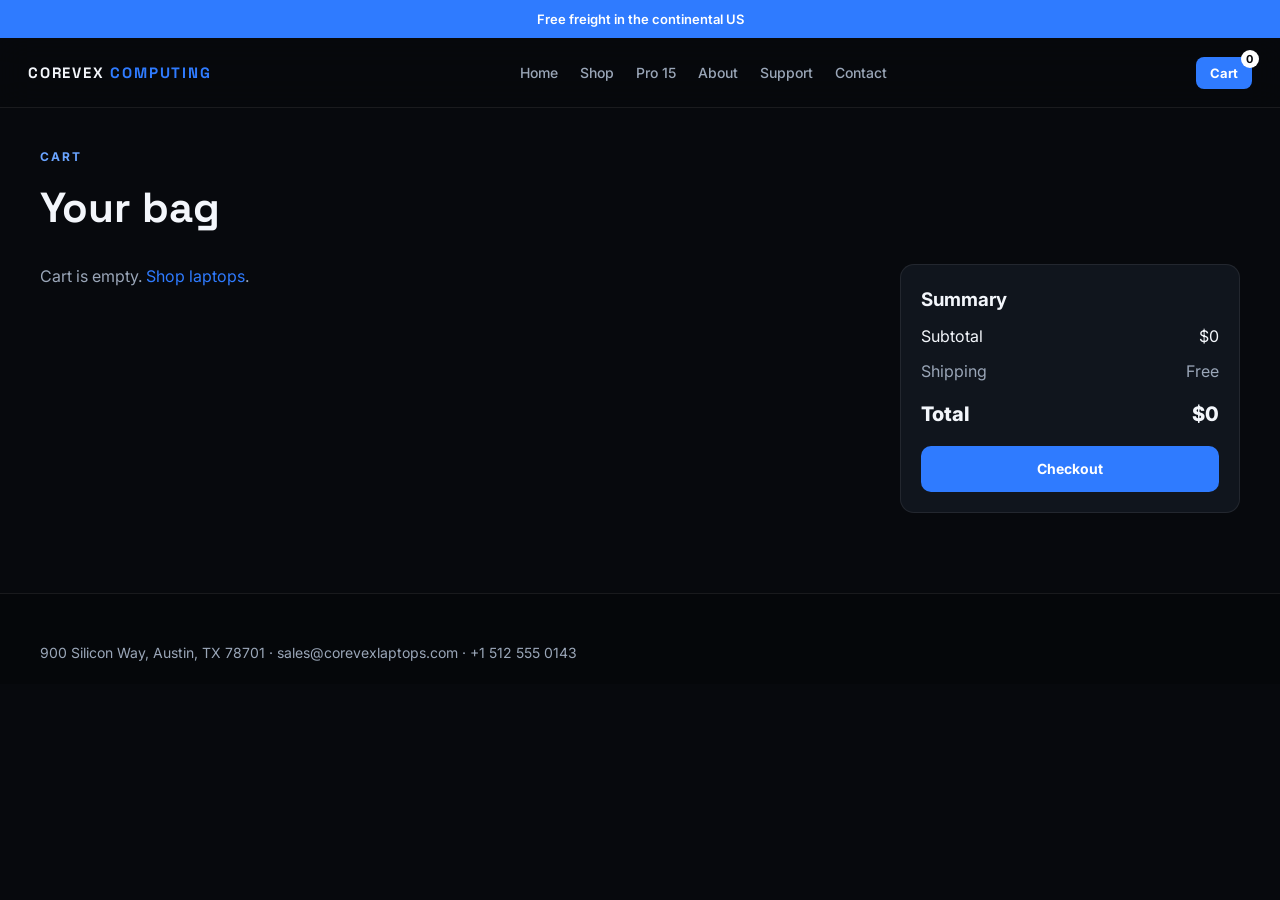
<file: corevex/cart.html>
<!DOCTYPE html>
<html lang="en">
<head>
  <meta charset="UTF-8">
  <meta name="viewport" content="width=device-width, initial-scale=1.0">
  <title>Cart | Corevex Computing</title>
  <link rel="stylesheet" href="css/style.css">
</head>
<body>
  <div class="announce">Free freight in the continental US</div>
  <header class="nav">
    <a class="logo" href="index.html">COREVEX <b>COMPUTING</b></a>
    <ul id="menu">
      <li><a href="index.html">Home</a></li>
      <li><a href="shop.html">Shop</a></li>
      <li><a href="product.html">Pro 15</a></li>
      <li><a href="about.html">About</a></li>
      <li><a href="support.html">Support</a></li>
      <li><a href="contact.html">Contact</a></li>
    </ul>
    <div class="nav-r">
      <button class="cart" data-open-cart>Cart <i data-cart-count>0</i></button>
      <button class="ham" id="menuToggle">☰</button>
    </div>
  </header>
  <div class="wrap page">
    <div class="k">Cart</div>
    <h1 style="font-family:var(--display);font-size:42px;margin:8px 0 24px">Your bag</h1>
    <div class="chk">
      <div id="cartMain"></div>
      <aside class="side">
        <h3>Summary</h3>
        <p style="display:flex;justify-content:space-between;margin:10px 0"><span>Subtotal</span><span id="sub">$0</span></p>
        <p style="display:flex;justify-content:space-between;margin:10px 0;color:var(--muted)"><span>Shipping</span><span>Free</span></p>
        <p style="display:flex;justify-content:space-between;margin:16px 0;font-size:20px;font-weight:800"><span>Total</span><span id="tot">$0</span></p>
        <a class="btn btn-p" href="checkout.html" style="width:100%">Checkout</a>
      </aside>
    </div>
  </div>
  <footer><div class="wrap">900 Silicon Way, Austin, TX 78701 · sales@corevexlaptops.com · +1 512 555 0143</div></footer>
  <div class="shade" id="drawerBg"></div>
  <aside class="drawer" id="drawer">
    <div class="dh"><strong>Cart</strong><button class="btn btn-g" id="drawerClose">Close</button></div>
    <div class="db" id="drawerBody"></div>
    <div class="df"><span id="drawerTotal">$0</span><a class="btn btn-p" href="cart.html">View cart</a></div>
  </aside>
  <script src="js/app.js"></script>
  <script>
    window.renderCartPage = function () {
      const el = document.getElementById("cartMain");
      const cart = CVX.load();
      document.getElementById("sub").textContent = CVX.money(CVX.total());
      document.getElementById("tot").textContent = CVX.money(CVX.total());
      if (!cart.length) { el.innerHTML = "<p style='color:var(--muted)'>Cart is empty. <a href='shop.html' style='color:var(--blue)'>Shop laptops</a>.</p>"; return; }
      el.innerHTML = cart.map(i => `<div class="ci">
        <img src="${i.img}" alt="${i.name}">
        <div><strong>${i.name}</strong><div style="color:var(--muted);font-size:13px">${i.config}</div></div>
        <div><button class="btn btn-g" data-q="${i.key}" data-d="-1">−</button> ${i.qty} <button class="btn btn-g" data-q="${i.key}" data-d="1">+</button></div>
        <div>${CVX.money(i.price*i.qty)}<br><button class="btn btn-g" data-rm="${i.key}">Remove</button></div>
      </div>`).join("");
      el.querySelectorAll("[data-rm]").forEach(b => b.onclick = () => CVX.remove(b.dataset.rm));
      el.querySelectorAll("[data-q]").forEach(b => {
        b.onclick = () => { const item = CVX.load().find(x => x.key === b.dataset.q); CVX.updateQty(b.dataset.q, item.qty + Number(b.dataset.d)); };
      });
    };
    document.addEventListener("DOMContentLoaded", () => window.renderCartPage());
  </script>
  <script src="https://cdn.zanderio.ai/widget/loader.js" data-id="wdg_I4VGq4vR3UMk2wFKz92b85eL" defer></script>
</body>
</html>
</file>
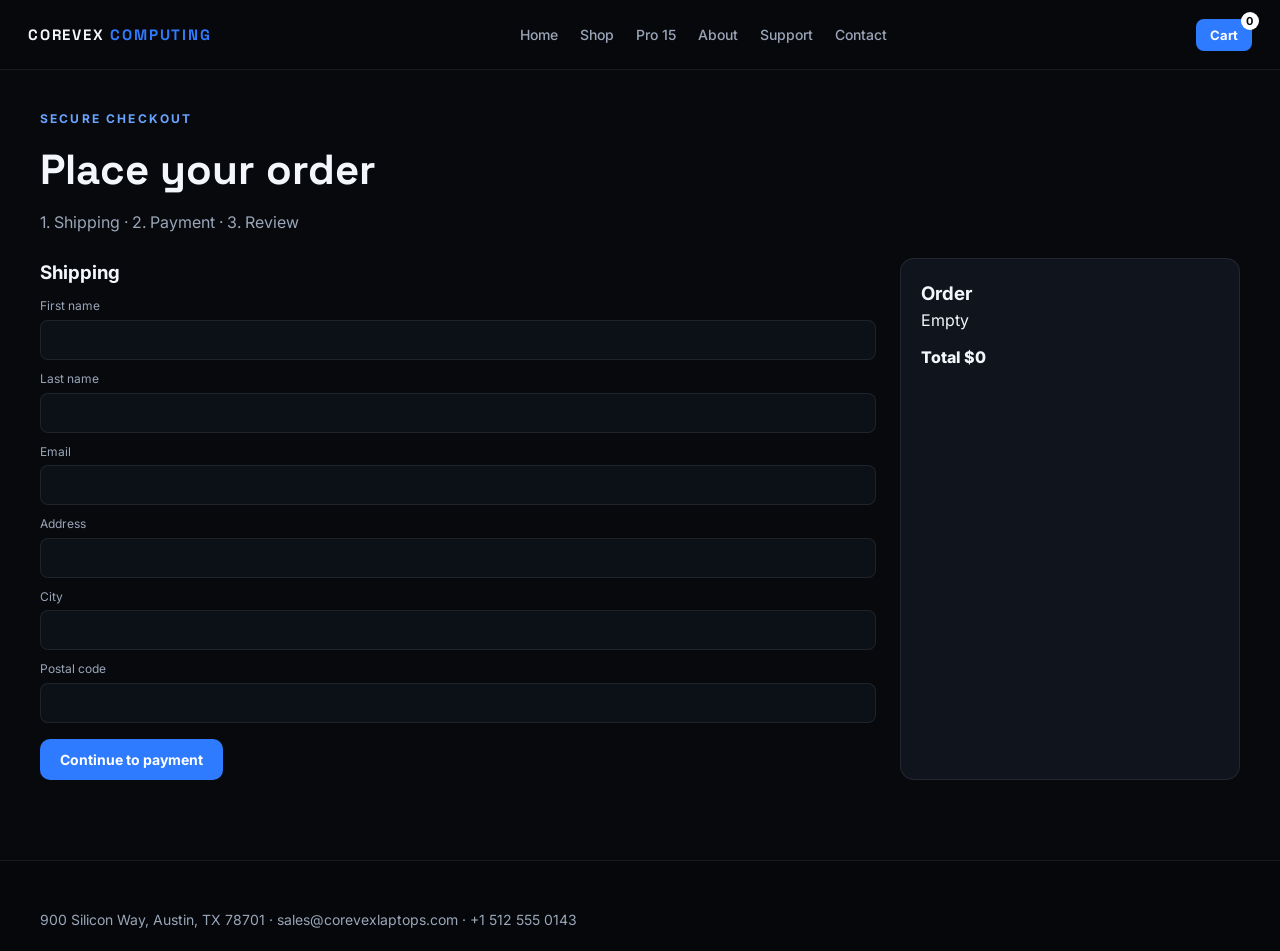
<file: corevex/checkout.html>
<!DOCTYPE html>
<html lang="en">
<head>
  <meta charset="UTF-8">
  <meta name="viewport" content="width=device-width, initial-scale=1.0">
  <title>Checkout | Corevex Computing</title>
  <link rel="stylesheet" href="css/style.css">
</head>
<body>
  <header class="nav">
    <a class="logo" href="index.html">COREVEX <b>COMPUTING</b></a>
    <ul id="menu">
      <li><a href="index.html">Home</a></li>
      <li><a href="shop.html">Shop</a></li>
      <li><a href="product.html">Pro 15</a></li>
      <li><a href="about.html">About</a></li>
      <li><a href="support.html">Support</a></li>
      <li><a href="contact.html">Contact</a></li>
    </ul>
    <div class="nav-r">
      <button class="cart" data-open-cart>Cart <i data-cart-count>0</i></button>
      <button class="ham" id="menuToggle">☰</button>
    </div>
  </header>
  <div class="wrap page">
    <div class="k">Secure checkout</div>
    <h1 style="font-family:var(--display);font-size:42px;margin:8px 0 8px">Place your order</h1>
    <p style="color:var(--muted);margin-bottom:24px">1. Shipping · 2. Payment · 3. Review</p>
    <div class="chk">
      <form id="chk">
        <div id="step1">
          <h3>Shipping</h3>
          <label>First name</label><input required>
          <label>Last name</label><input required>
          <label>Email</label><input type="email" required>
          <label>Address</label><input required>
          <label>City</label><input required>
          <label>Postal code</label><input required>
          <button type="button" class="btn btn-p" style="margin-top:16px" id="toPay">Continue to payment</button>
        </div>
        <div id="step2" hidden>
          <h3>Payment</h3>
          <label>Name on card</label><input required>
          <label>Card number</label><input required placeholder="4242 4242 4242 4242">
          <label>Expiry</label><input required placeholder="12/28">
          <label>CVC</label><input required>
          <button type="button" class="btn btn-g" style="margin-top:16px" id="back1">Back</button>
          <button type="button" class="btn btn-p" id="toRev">Review order</button>
        </div>
        <div id="step3" hidden>
          <h3>Confirm</h3>
          <p style="color:var(--muted);margin:12px 0">Ships from Austin in 3 business days. Free freight in the US.</p>
          <button type="button" class="btn btn-g" id="back2">Back</button>
          <button class="btn btn-p" type="submit">Place order</button>
        </div>
      </form>
      <aside class="side" id="sum"></aside>
    </div>
  </div>
  <footer><div class="wrap">900 Silicon Way, Austin, TX 78701 · sales@corevexlaptops.com · +1 512 555 0143</div></footer>
  <div class="shade" id="drawerBg"></div>
  <aside class="drawer" id="drawer">
    <div class="dh"><strong>Cart</strong><button class="btn btn-g" id="drawerClose">Close</button></div>
    <div class="db" id="drawerBody"></div>
    <div class="df"><span id="drawerTotal">$0</span><a class="btn btn-p" href="cart.html">View cart</a></div>
  </aside>
  <script src="js/app.js"></script>
  <script>
    document.getElementById("sum").innerHTML = "<h3>Order</h3>" + (CVX.load().map(i=>`<p style="display:flex;justify-content:space-between"><span>${i.name} × ${i.qty}</span><span>${CVX.money(i.price*i.qty)}</span></p>`).join("") || "<p>Empty</p>") + `<p style="font-weight:800;margin-top:12px">Total ${CVX.money(CVX.total())}</p>`;
    const s1=document.getElementById("step1"),s2=document.getElementById("step2"),s3=document.getElementById("step3");
    document.getElementById("toPay").onclick=()=>{s1.hidden=true;s2.hidden=false;};
    document.getElementById("toRev").onclick=()=>{s2.hidden=true;s3.hidden=false;};
    document.getElementById("back1").onclick=()=>{s2.hidden=true;s1.hidden=false;};
    document.getElementById("back2").onclick=()=>{s3.hidden=true;s2.hidden=false;};
    document.getElementById("chk").onsubmit=e=>{
      e.preventDefault();
      if(!CVX.load().length){location.href="shop.html";return;}
      sessionStorage.setItem("corevex_order", JSON.stringify({id:"CVX-"+Math.random().toString(36).slice(2,8).toUpperCase(), total:CVX.total(), items:CVX.load()}));
      CVX.clear(); location.href="confirm.html";
    };
  </script>
  <script src="https://cdn.zanderio.ai/widget/loader.js" data-id="wdg_I4VGq4vR3UMk2wFKz92b85eL" defer></script>
</body>
</html>
</file>
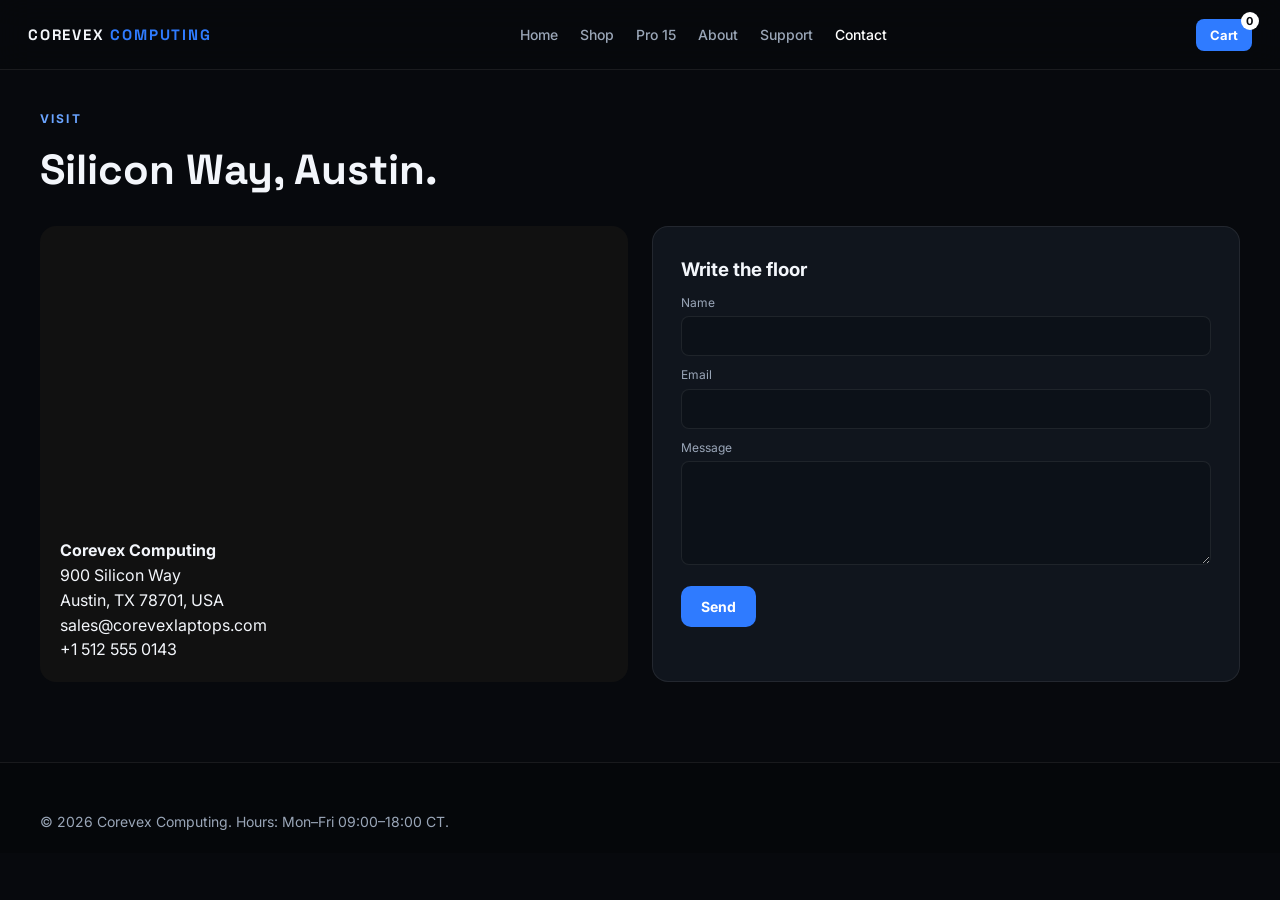
<file: corevex/contact.html>
<!DOCTYPE html>
<html lang="en">
<head>
  <meta charset="UTF-8">
  <meta name="viewport" content="width=device-width, initial-scale=1.0">
  <title>Contact | Corevex Computing</title>
  <link rel="stylesheet" href="css/style.css">
</head>
<body>
  <header class="nav">
    <a class="logo" href="index.html">COREVEX <b>COMPUTING</b></a>
    <ul id="menu">
      <li><a href="index.html">Home</a></li>
      <li><a href="shop.html">Shop</a></li>
      <li><a href="product.html">Pro 15</a></li>
      <li><a href="about.html">About</a></li>
      <li><a href="support.html">Support</a></li>
      <li><a class="on" href="contact.html">Contact</a></li>
    </ul>
    <div class="nav-r">
      <button class="cart" data-open-cart>Cart <i data-cart-count>0</i></button>
      <button class="ham" id="menuToggle">☰</button>
    </div>
  </header>
  <div class="wrap page">
    <div class="k">Visit</div>
    <h1 style="font-family:var(--display);font-size:42px;margin:8px 0 24px">Silicon Way, Austin.</h1>
    <div class="ct">
      <div class="map">
        <div>
          <strong>Corevex Computing</strong>
          <p>900 Silicon Way<br>Austin, TX 78701, USA</p>
          <p>sales@corevexlaptops.com<br>+1 512 555 0143</p>
        </div>
      </div>
      <form class="buy" id="cf" style="position:static">
        <h3>Write the floor</h3>
        <label>Name</label><input required>
        <label>Email</label><input type="email" required>
        <label>Message</label><textarea required rows="5"></textarea>
        <button class="btn btn-p" style="margin-top:14px">Send</button>
        <p class="toast" id="ok"></p>
      </form>
    </div>
  </div>
  <footer><div class="wrap">© 2026 Corevex Computing. Hours: Mon–Fri 09:00–18:00 CT.</div></footer>
  <div class="shade" id="drawerBg"></div>
  <aside class="drawer" id="drawer">
    <div class="dh"><strong>Cart</strong><button class="btn btn-g" id="drawerClose">Close</button></div>
    <div class="db" id="drawerBody"></div>
    <div class="df"><span id="drawerTotal">$0</span><a class="btn btn-p" href="cart.html">View cart</a></div>
  </aside>
  <script src="js/app.js"></script>
  <script>
    document.getElementById("cf").onsubmit = (e) => { e.preventDefault(); document.getElementById("ok").textContent = "Received. Austin replies within one business day."; e.target.reset(); };
  </script>
  <script src="https://cdn.zanderio.ai/widget/loader.js" data-id="wdg_I4VGq4vR3UMk2wFKz92b85eL" defer></script>
</body>
</html>
</file>
<file: corevex/css/style.css>
@import url("https://fonts.googleapis.com/css2?family=Inter:wght@400;500;600;700;800&family=Space+Grotesk:wght@500;600;700&display=swap");

:root {
  --bg: #07090d;
  --panel: #10151d;
  --card: #161c26;
  --line: rgba(255,255,255,.08);
  --text: #f3f6fb;
  --muted: #9aa6b8;
  --blue: #2f7bff;
  --blue2: #6aa4ff;
  --ok: #3ee0a0;
  --font: Inter, system-ui, sans-serif;
  --display: "Space Grotesk", Inter, sans-serif;
}
* { box-sizing: border-box; margin: 0; padding: 0; }
html { scroll-behavior: smooth; }
body { font-family: var(--font); background: var(--bg); color: var(--text); line-height: 1.55; }
img { max-width: 100%; display: block; height: auto; background: #121820; }
a { color: inherit; text-decoration: none; }
button, input, select, textarea { font-family: inherit; }
.wrap { width: min(1200px, calc(100% - 40px)); margin: 0 auto; }
.announce { background: var(--blue); color: #fff; text-align: center; font-size: 13px; font-weight: 600; padding: 9px 16px; }
header.nav {
  position: sticky; top: 0; z-index: 50;
  display: flex; align-items: center; justify-content: space-between;
  height: 70px; padding: 0 28px;
  background: rgba(7,9,13,.92); backdrop-filter: blur(16px);
  border-bottom: 1px solid var(--line);
}
.logo { font-family: var(--display); font-weight: 700; letter-spacing: .12em; font-size: 15px; }
.logo b { color: var(--blue); }
header.nav ul { display: flex; gap: 22px; list-style: none; font-size: 14px; font-weight: 500; color: var(--muted); }
header.nav ul a:hover, header.nav ul a.on { color: #fff; }
.nav-r { display: flex; gap: 10px; align-items: center; }
.cart { background: var(--blue); color: #fff; border: 0; padding: 8px 14px; border-radius: 8px; font-weight: 700; font-size: 13px; cursor: pointer; position: relative; }
.cart i { position: absolute; top: -7px; right: -7px; background: #fff; color: #07090d; width: 18px; height: 18px; border-radius: 50%; font-size: 11px; font-style: normal; display: grid; place-items: center; }
.ham { display: none; background: none; border: 0; color: #fff; font-size: 22px; cursor: pointer; }

.btn { display: inline-flex; align-items: center; justify-content: center; gap: 8px; padding: 12px 20px; border-radius: 10px; border: 0; font-weight: 700; font-size: 14px; cursor: pointer; }
.btn-p { background: var(--blue); color: #fff; }
.btn-g { background: transparent; color: #fff; border: 1px solid rgba(255,255,255,.2); }
.btn:hover { transform: translateY(-1px); }

/* HERO */
.hero { display: grid; grid-template-columns: 1.05fr .95fr; min-height: 88vh; }
.hero-t { padding: 80px 56px; display: flex; flex-direction: column; justify-content: center; }
.k { color: var(--blue2); font-size: 12px; font-weight: 700; letter-spacing: .18em; text-transform: uppercase; }
.hero h1 { font-family: var(--display); font-size: clamp(40px, 5.4vw, 72px); line-height: .95; letter-spacing: -.04em; margin: 14px 0 18px; }
.hero p { color: var(--muted); max-width: 460px; font-size: 17px; }
.hero-a { display: flex; gap: 10px; margin-top: 28px; flex-wrap: wrap; }
.hero-m { position: relative; overflow: hidden; }
.hero-m img { width: 100%; height: 100%; min-height: 560px; object-fit: cover; }
.price-chip { position: absolute; left: 24px; bottom: 24px; background: rgba(7,9,13,.82); padding: 14px 18px; border-radius: 12px; border: 1px solid var(--line); }

.stats { display: grid; grid-template-columns: repeat(5,1fr); border-top: 1px solid var(--line); border-bottom: 1px solid var(--line); }
.stats div { padding: 26px 18px; border-right: 1px solid var(--line); }
.stats b { display: block; font-family: var(--display); font-size: 26px; }
.stats span { color: var(--muted); font-size: 12px; }

.sec { padding: 84px 0; }
.sec h2 { font-family: var(--display); font-size: clamp(28px, 3.4vw, 44px); letter-spacing: -.03em; }
.sub { color: var(--muted); margin-top: 8px; max-width: 520px; }
.head { display: flex; justify-content: space-between; align-items: end; gap: 20px; margin-bottom: 32px; }

.cards { display: grid; grid-template-columns: repeat(3,1fr); gap: 18px; }
.card { background: var(--card); border: 1px solid var(--line); border-radius: 16px; overflow: hidden; transition: transform .25s, box-shadow .25s; }
.card:hover { transform: translateY(-8px); box-shadow: 0 20px 50px rgba(0,0,0,.4); }
.card img { width: 100%; height: 220px; object-fit: cover; }
.card .b { padding: 18px; }
.tag { color: var(--blue2); font-size: 11px; font-weight: 700; letter-spacing: .14em; text-transform: uppercase; }
.card h3 { font-size: 22px; margin: 6px 0; font-family: var(--display); }
.pr { font-weight: 700; margin: 8px 0 14px; }

.split { display: grid; grid-template-columns: 1fr 1fr; min-height: 520px; }
.split img { width: 100%; height: 100%; min-height: 420px; object-fit: cover; }
.split .t { padding: 64px 48px; display: flex; flex-direction: column; justify-content: center; background: var(--panel); }
.split .t h3 { font-family: var(--display); font-size: 36px; margin: 10px 0 12px; }

.ports { display: grid; grid-template-columns: 1.2fr .8fr; gap: 24px; align-items: center; }
.ports img { width: 100%; height: 380px; object-fit: cover; border-radius: 16px; }
.plist { display: grid; gap: 12px; }
.plist li { list-style: none; background: var(--card); border: 1px solid var(--line); padding: 14px 16px; border-radius: 12px; }

.cmp { width: 100%; border-collapse: collapse; margin-top: 20px; }
.cmp th, .cmp td { text-align: left; padding: 14px 12px; border-bottom: 1px solid var(--line); font-size: 14px; }
.cmp th { color: var(--muted); font-weight: 600; }

.revs { display: grid; grid-template-columns: repeat(3,1fr); gap: 16px; }
.rev { background: var(--card); border: 1px solid var(--line); padding: 22px; border-radius: 16px; }
.stars { color: #f5c34b; margin-bottom: 8px; }

.acc { display: grid; grid-template-columns: repeat(4,1fr); gap: 14px; }
.acc article { background: var(--card); border-radius: 14px; overflow: hidden; border: 1px solid var(--line); }
.acc img { height: 160px; width: 100%; object-fit: cover; }
.acc p { padding: 12px 14px; }

.banners { display: grid; grid-template-columns: 1fr 1fr; gap: 16px; }
.ban { min-height: 280px; border-radius: 16px; overflow: hidden; position: relative; }
.ban img { width: 100%; height: 280px; object-fit: cover; }
.ban .o { position: absolute; left: 0; right: 0; bottom: 0; padding: 22px; background: linear-gradient(transparent, rgba(0,0,0,.78)); }

.help { display: grid; grid-template-columns: repeat(3,1fr); gap: 16px; }
.help article { background: var(--panel); border: 1px solid var(--line); padding: 24px; border-radius: 16px; }
.cta { background: linear-gradient(90deg, #12356e, #07090d); padding: 72px 0; text-align: center; border-top: 1px solid var(--line); }

footer { background: #05070a; padding: 48px 0 20px; border-top: 1px solid var(--line); color: var(--muted); font-size: 14px; }
.fg { display: grid; grid-template-columns: 1.4fr 1fr 1fr 1fr; gap: 24px; margin-bottom: 24px; }
footer h4 { color: #fff; font-size: 12px; letter-spacing: .12em; text-transform: uppercase; margin-bottom: 12px; }
footer a { display: block; margin-bottom: 8px; }

/* inner */
.page { padding: 40px 0 80px; }
.shop { display: grid; grid-template-columns: 220px 1fr; gap: 24px; }
.filters { background: var(--panel); padding: 18px; border-radius: 14px; border: 1px solid var(--line); height: fit-content; position: sticky; top: 88px; }
.filters button { display: block; width: 100%; text-align: left; background: none; border: 1px solid transparent; color: var(--muted); padding: 10px; border-radius: 8px; cursor: pointer; margin-bottom: 6px; }
.filters button.on, .filters button:hover { border-color: var(--blue); color: #fff; }
.pdp { display: grid; grid-template-columns: 1.15fr .85fr; gap: 28px; }
.g-main img { width: 100%; height: 460px; object-fit: cover; border-radius: 16px; }
.thumbs { display: grid; grid-template-columns: repeat(4,1fr); gap: 8px; margin-top: 8px; }
.thumbs img { height: 86px; object-fit: cover; width: 100%; border-radius: 8px; cursor: pointer; border: 2px solid transparent; }
.thumbs img.on { border-color: var(--blue); }
.buy { background: var(--panel); padding: 28px; border-radius: 16px; border: 1px solid var(--line); position: sticky; top: 88px; height: fit-content; }
.live { font-size: 32px; font-weight: 800; margin: 12px 0; }
.opt { margin: 12px 0; }
.opt span { display: block; font-size: 12px; color: var(--muted); letter-spacing: .12em; text-transform: uppercase; margin-bottom: 8px; }
.chip { background: transparent; color: #fff; border: 1px solid var(--line); padding: 9px 12px; border-radius: 8px; cursor: pointer; margin: 0 6px 6px 0; }
.chip.on { border-color: var(--blue); background: rgba(47,123,255,.15); }
.bar { height: 10px; background: #1c2430; border-radius: 20px; overflow: hidden; margin: 8px 0 16px; }
.bar i { display: block; height: 100%; width: 0; background: linear-gradient(90deg, var(--blue), var(--blue2)); transition: width 1.1s ease; }
table.sp { width: 100%; border-collapse: collapse; margin: 20px 0; }
table.sp td { padding: 12px 8px; border-bottom: 1px solid var(--line); }
.ci { display: grid; grid-template-columns: 110px 1fr auto auto; gap: 12px; align-items: center; padding: 14px 0; border-bottom: 1px solid var(--line); }
.ci img { width: 110px; height: 78px; object-fit: cover; border-radius: 8px; }
.chk { display: grid; grid-template-columns: 1fr 340px; gap: 24px; }
label { display: block; font-size: 12px; color: var(--muted); margin: 10px 0 4px; }
input, textarea, select { width: 100%; background: #0c1118; border: 1px solid var(--line); color: #fff; padding: 11px; border-radius: 8px; }
.side { background: var(--panel); padding: 20px; border-radius: 14px; border: 1px solid var(--line); }
.faq button { width: 100%; text-align: left; background: none; border: 0; border-bottom: 1px solid var(--line); color: #fff; padding: 16px 0; font-size: 17px; cursor: pointer; }
.faq .a { display: none; color: var(--muted); padding: 8px 0 14px; }
.faq .open .a { display: block; }
.ct { display: grid; grid-template-columns: 1fr 1fr; gap: 24px; }
.map { min-height: 340px; border-radius: 16px; overflow: hidden; background: #111 url("https://images.unsplash.com/photo-1531218150217-54595bc2b281?auto=format&fit=crop&w=1400&q=80") center/cover; display: flex; align-items: end; padding: 20px; }

.shade { position: fixed; inset: 0; background: rgba(0,0,0,.5); opacity: 0; pointer-events: none; z-index: 80; }
.shade.on { opacity: 1; pointer-events: auto; }
.drawer { position: fixed; top: 0; right: 0; height: 100%; width: min(400px,100%); background: var(--panel); z-index: 81; transform: translateX(100%); transition: .3s; display: flex; flex-direction: column; }
.drawer.on { transform: none; }
.dh, .df { padding: 16px; border-bottom: 1px solid var(--line); display: flex; justify-content: space-between; }
.df { border-bottom: 0; border-top: 1px solid var(--line); }
.db { flex: 1; overflow: auto; padding: 16px; }
.toast { color: var(--ok); min-height: 18px; margin-top: 8px; font-size: 13px; }

@media (max-width: 980px) {
  header.nav ul { display: none; position: absolute; top: 70px; left: 0; right: 0; background: #07090d; flex-direction: column; padding: 16px 24px 24px; gap: 12px; }
  header.nav ul.open { display: flex; }
  .ham { display: block; }
  .hero, .split, .ports, .cards, .revs, .acc, .banners, .help, .stats, .shop, .pdp, .chk, .ct, .fg, .ci { grid-template-columns: 1fr; }
  .hero-t { padding: 36px 22px; }
  .hero-m img, .g-main img { min-height: 280px; height: 280px; }
  .cards { grid-template-columns: 1fr 1fr; }
  .filters { position: static; }
}
@media (max-width: 640px) { .cards, .acc { grid-template-columns: 1fr; } }
</file>
